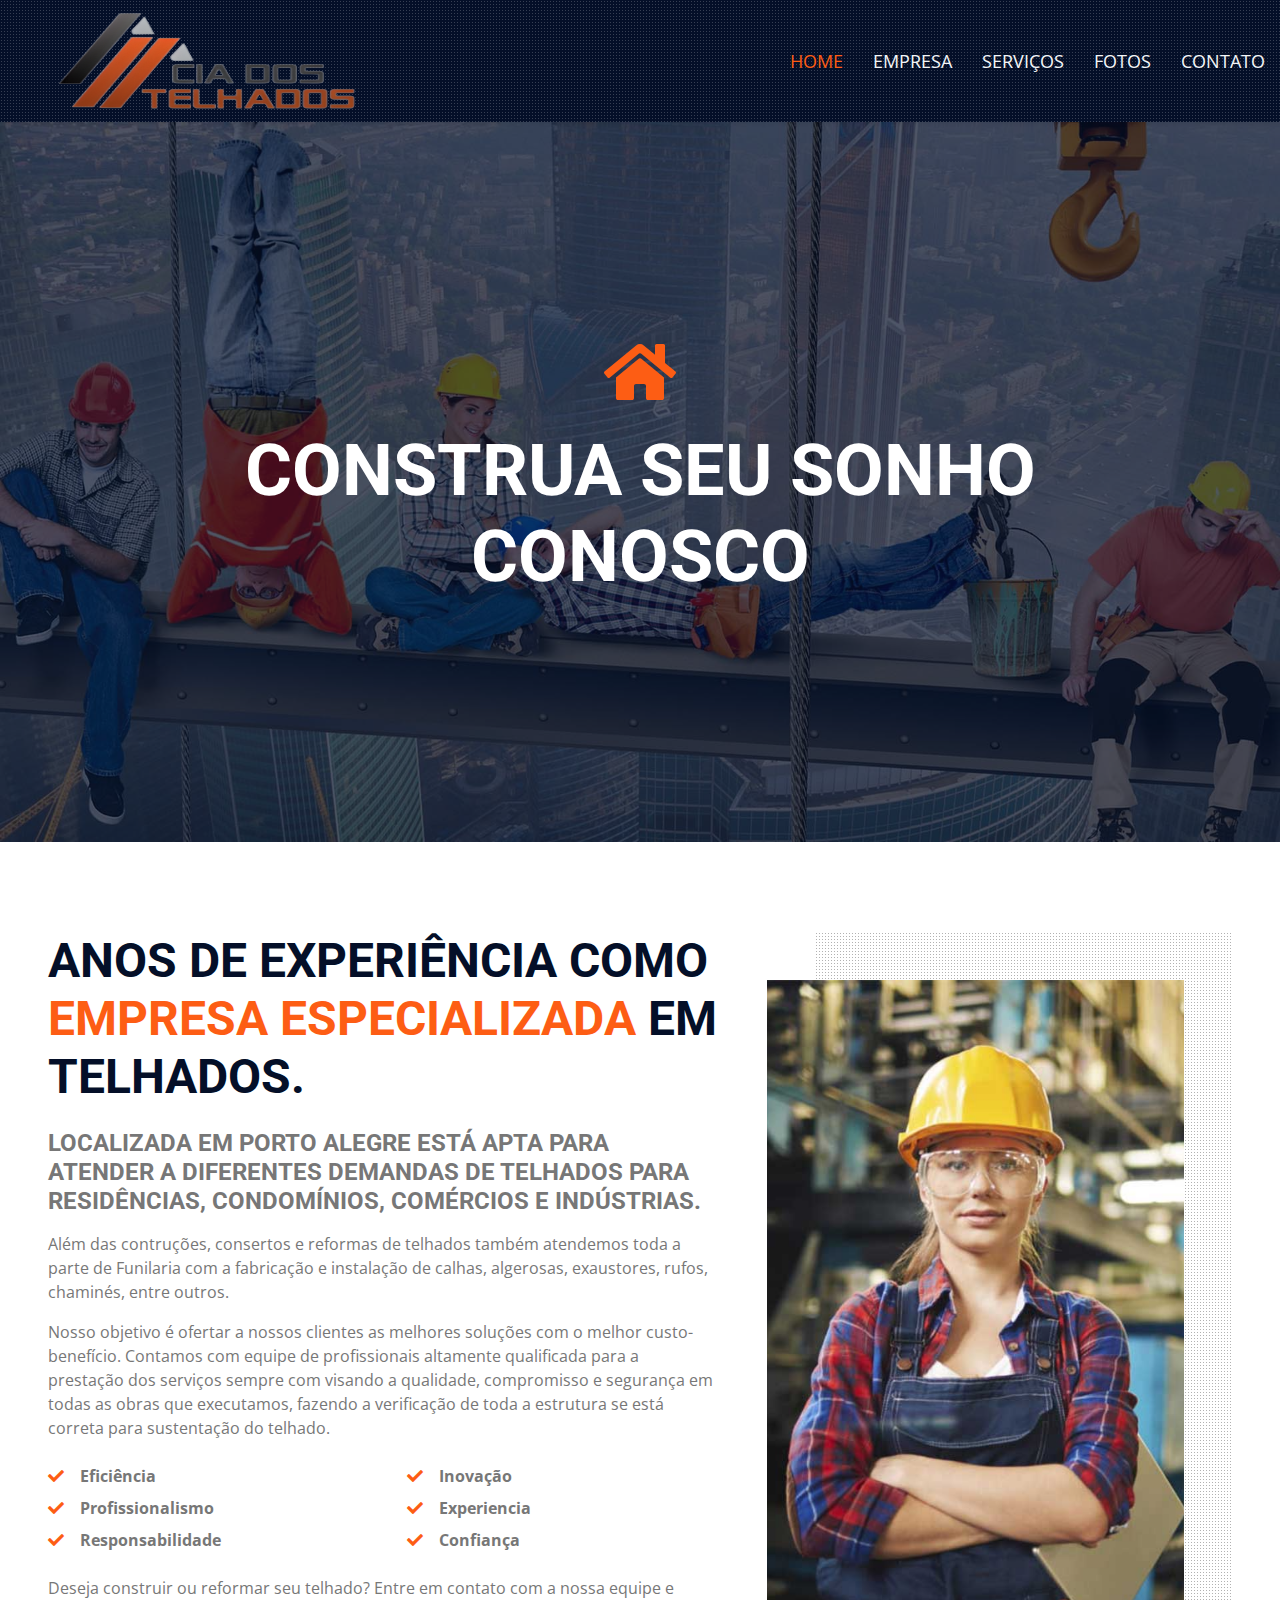
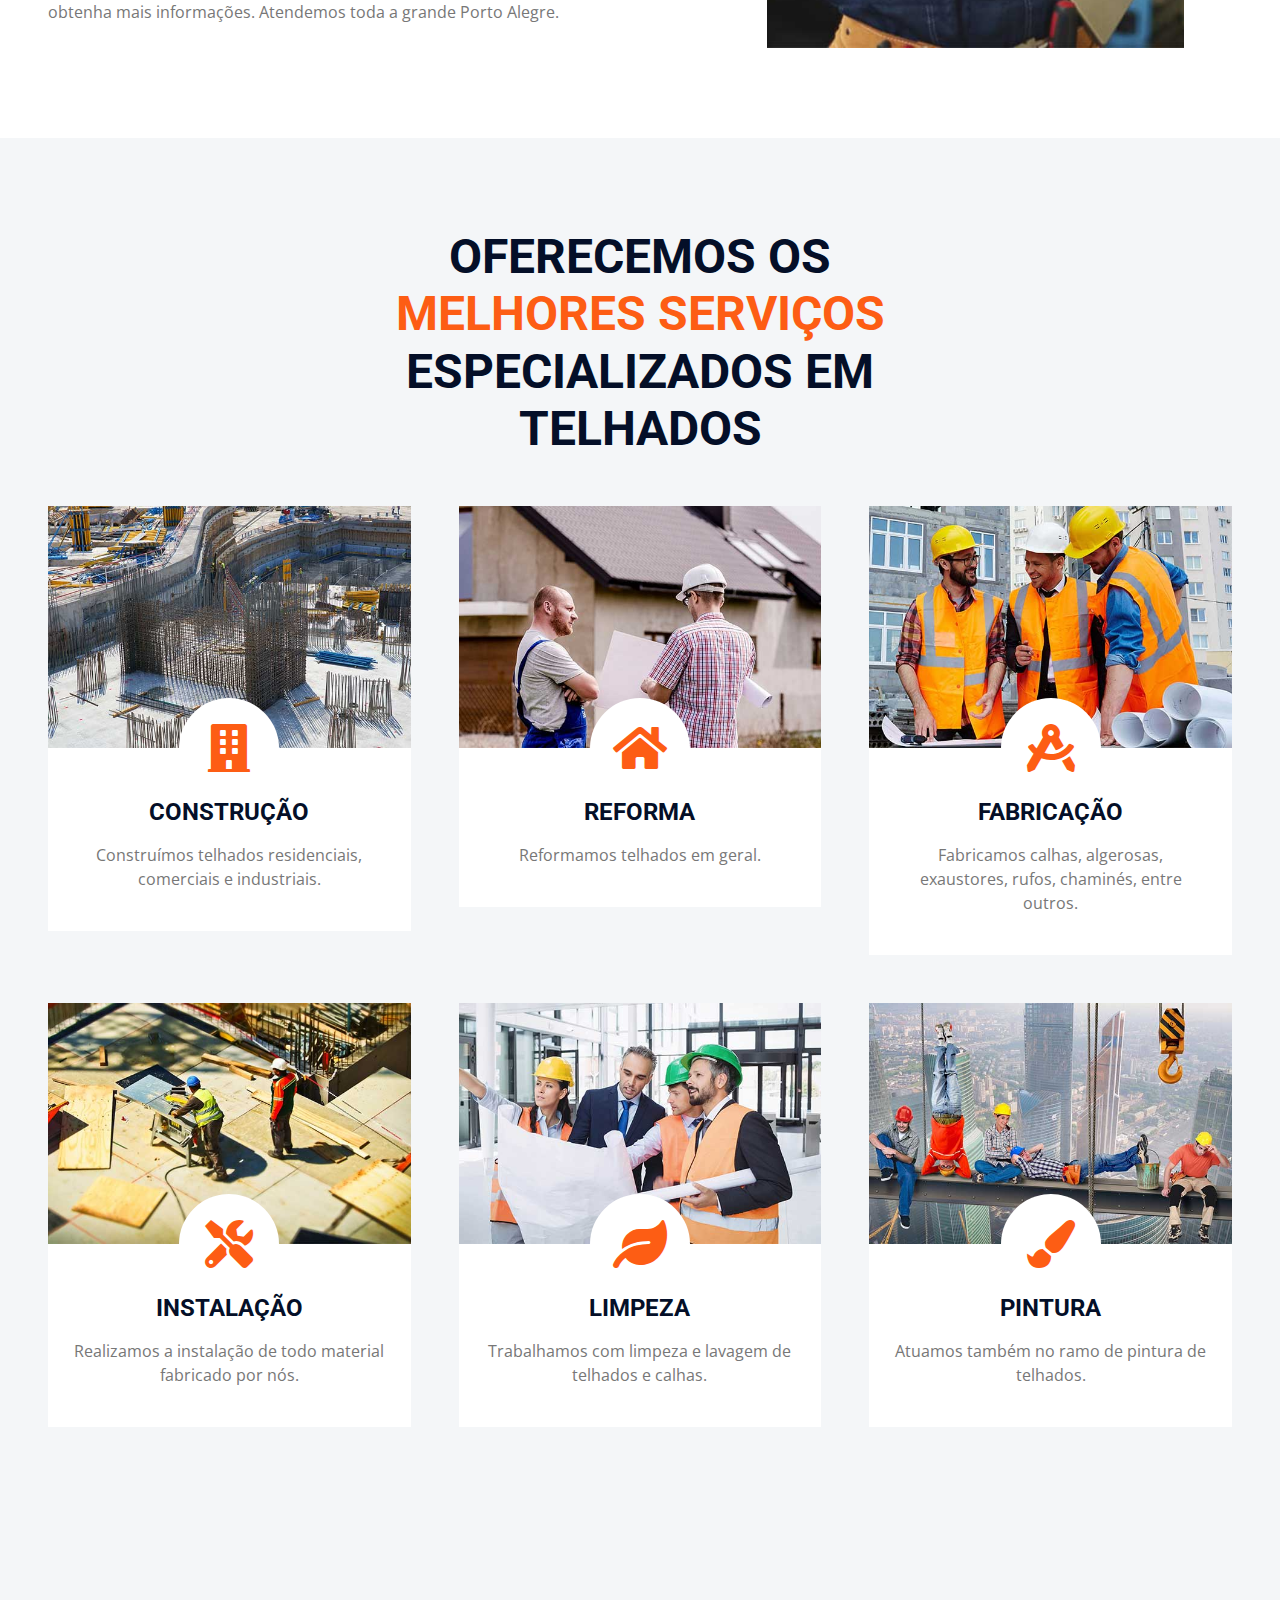
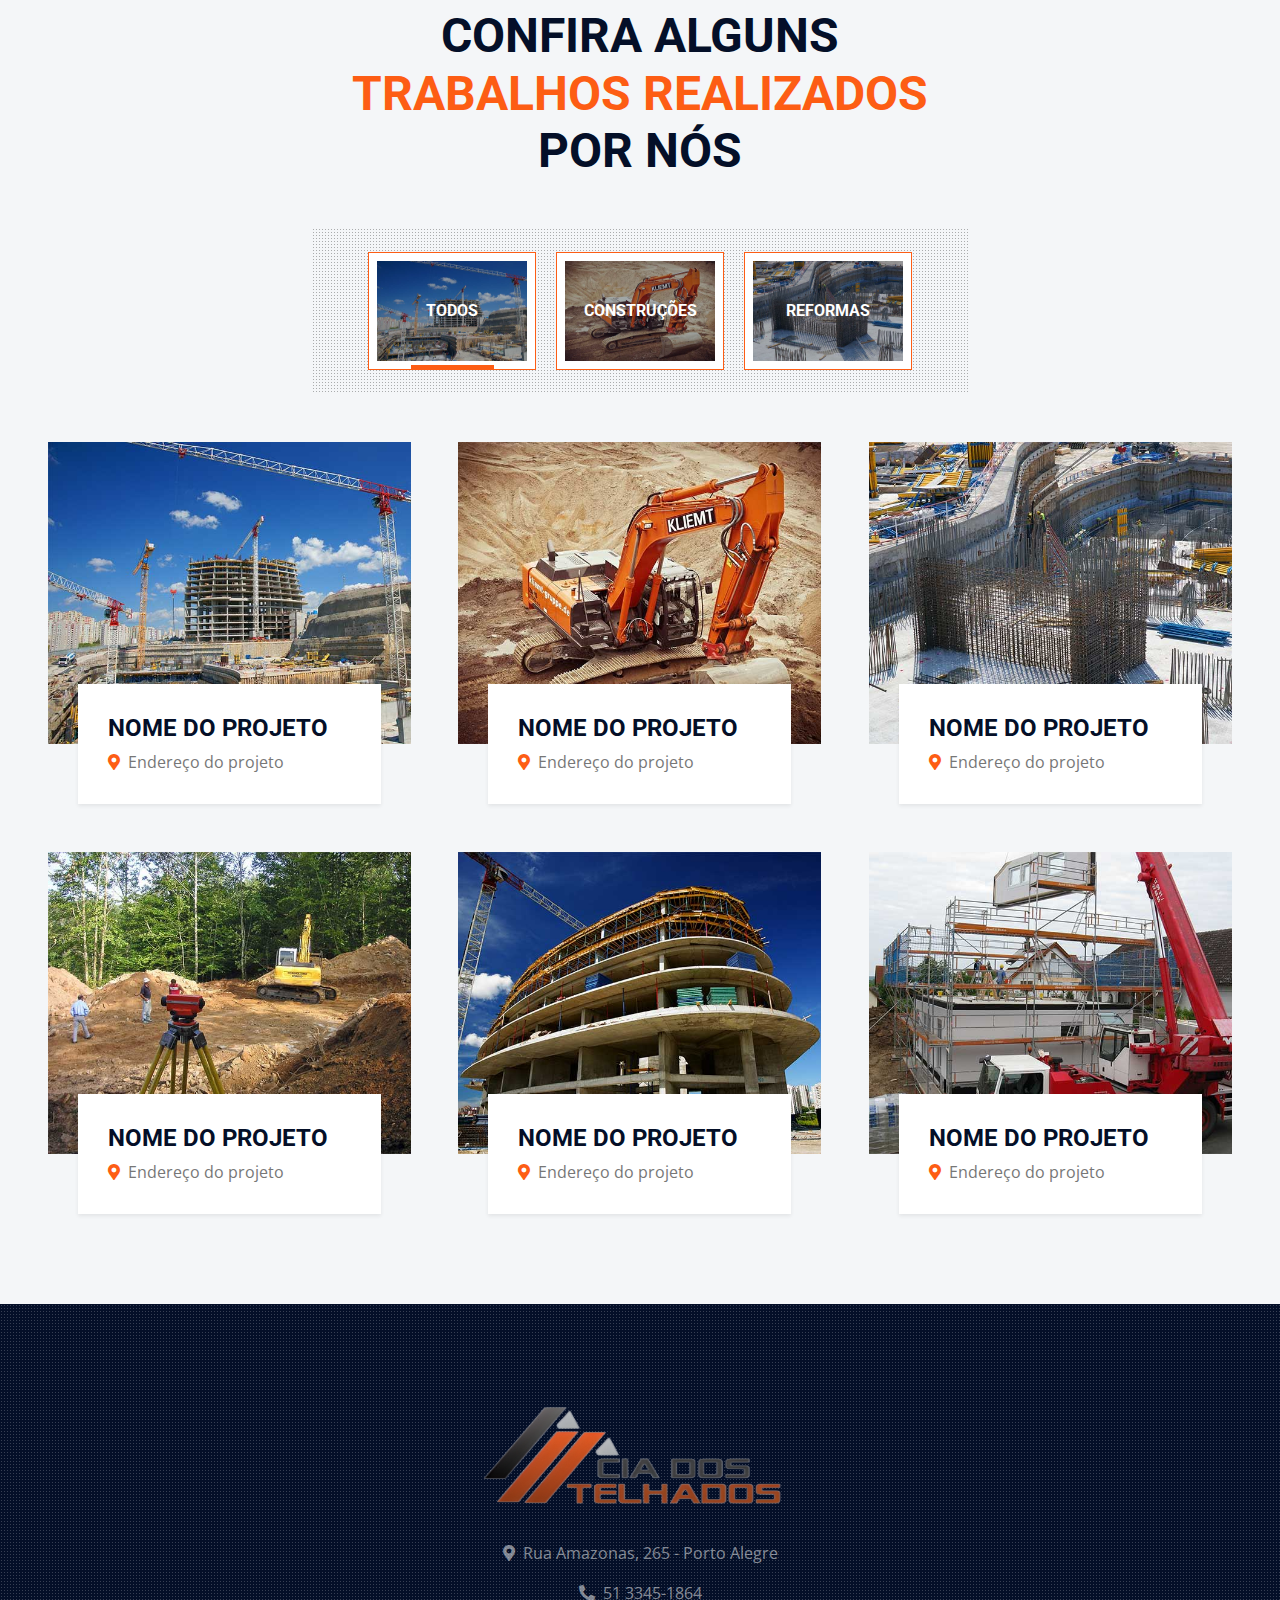
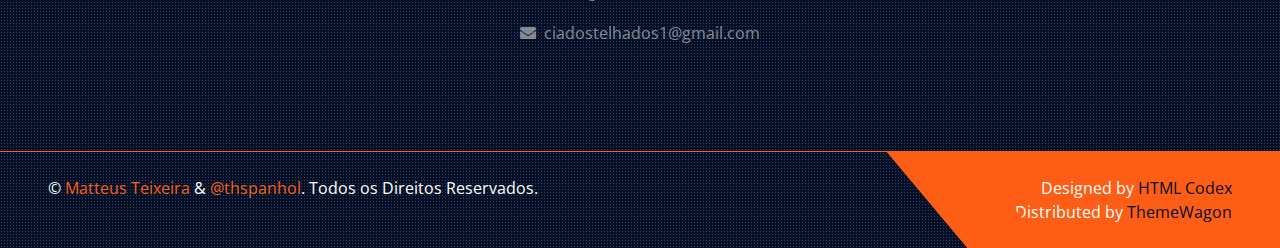
<file: index.html>
<!DOCTYPE html>
<html lang="en">

<head>
    <meta charset="utf-8">
    <title>Cia dos Telhados</title>
    <meta content="width=device-width, initial-scale=1.0" name="viewport">
    <meta content="Free HTML Templates" name="keywords">
    <meta content="Free HTML Templates" name="description">

    <!-- Favicon -->
    <link href="img/favicon.ico" rel="icon">

    <!-- Google Web Fonts -->
    <link rel="preconnect" href="https://fonts.gstatic.com">
    <link href="https://fonts.googleapis.com/css2?family=Open+Sans:wght@400;600&family=Roboto:wght@500;700&display=swap" rel="stylesheet"> 

    <!-- Icon Font Stylesheet -->
    <link href="https://cdnjs.cloudflare.com/ajax/libs/font-awesome/5.15.0/css/all.min.css" rel="stylesheet">
    <link href="https://cdn.jsdelivr.net/npm/bootstrap-icons@1.4.1/font/bootstrap-icons.css" rel="stylesheet">

    <!-- Libraries Stylesheet -->
    <link href="lib/owlcarousel/assets/owl.carousel.min.css" rel="stylesheet">
    <link href="lib/tempusdominus/css/tempusdominus-bootstrap-4.min.css" rel="stylesheet" />
    <link href="lib/lightbox/css/lightbox.min.css" rel="stylesheet">

    <!-- Customized Bootstrap Stylesheet -->
    <link href="css/bootstrap.min.css" rel="stylesheet">

    <!-- Template Stylesheet -->
    <link href="css/style.css" rel="stylesheet">
</head>

<body>
    <!-- Navbar Start -->
    <div class="container-fluid sticky-top bg-dark bg-light-radial shadow-sm px-5 pe-lg-0">
        <nav class="navbar navbar-expand-lg bg-dark bg-light-radial navbar-dark py-3 py-lg-0">
            <a href="index.html" class="navbar-brand">
                <h1 class="m-0 display-4 text-uppercase text-white"><img src="./img/logo-telhados-sem-fundov2.png" alt="alt" class="thlogo"/></h1>
            </a>
            <button class="navbar-toggler" type="button" data-bs-toggle="collapse" data-bs-target="#navbarCollapse">
                <span class="navbar-toggler-icon"></span>
            </button>
            <div class="collapse navbar-collapse" id="navbarCollapse">
                <div class="navbar-nav ms-auto py-0">
                    <a href="index.html" class="nav-item nav-link active">Home</a>
                    <a href="#empresa" class="nav-item nav-link">Empresa</a>
                    <a href="#servicos" class="nav-item nav-link">Serviços</a>
                    <a href="#fotos" class="nav-item nav-link">Fotos</a>
                    <a href="contact.html" class="nav-item nav-link">Contato</a>
                </div>
            </div>
        </nav>
    </div>
    <!-- Navbar End -->


    <!-- Carousel Start -->
    <div class="container-fluid p-0">
        <div id="header-carousel" class="carousel slide carousel-fade" data-bs-ride="carousel">
            <div class="carousel-inner">
                <div class="carousel-item active">
                    <img class="w-100" src="img/carousel-1.jpg" alt="Image">
                    <div class="carousel-caption d-flex flex-column align-items-center justify-content-center">
                        <div class="p-3" style="max-width: 900px;">
                            <i class="fa fa-home fa-4x text-primary mb-4 d-none d-sm-block"></i>
                            <h1 class="display-2 text-uppercase text-white mb-md-4">Construa seu sonho conosco</h1>
                        </div>
                    </div>
                </div>
            </div>
        </div>
    </div>


    <!-- About Start -->
    <div id="empresa"></div>
    <div class="container-fluid py-6 px-5">
        <div class="row g-5">
            <div class="col-lg-7">
                <h1 class="display-5 text-uppercase mb-4">Anos de experiência como <span class="text-primary">empresa especializada</span> em telhados.</h1>
                <h4 class="text-uppercase mb-3 text-body">Localizada em Porto Alegre está apta para atender a diferentes demandas de telhados para residências, condomínios, comércios e indústrias.</h4>
                <p>Além das contruções, consertos e reformas de telhados também atendemos toda a parte de Funilaria com a fabricação e instalação de calhas, algerosas, exaustores, rufos, chaminés, entre outros.</p>
                <p>
                    Nosso objetivo é ofertar a nossos clientes as melhores soluções com o melhor custo-benefício. Contamos com equipe de profissionais altamente qualificada para a prestação dos serviços sempre com visando a qualidade, compromisso e segurança em todas as obras que executamos, fazendo a verificação de toda a estrutura se está correta para sustentação do telhado.</p>
                <div class="row gx-5 py-2">
                    <div class="col-sm-6 mb-2">
                        <p class="fw-bold mb-2"><i class="fa fa-check text-primary me-3"></i>Eficiência</p>
                        <p class="fw-bold mb-2"><i class="fa fa-check text-primary me-3"></i>Profissionalismo</p>
                        <p class="fw-bold mb-2"><i class="fa fa-check text-primary me-3"></i>Responsabilidade</p>
                    </div>
                    <div class="col-sm-6 mb-2">
                        <p class="fw-bold mb-2"><i class="fa fa-check text-primary me-3"></i>Inovação</p>
                        <p class="fw-bold mb-2"><i class="fa fa-check text-primary me-3"></i>Experiencia</p>
                        <p class="fw-bold mb-2"><i class="fa fa-check text-primary me-3"></i>Confiança</p>
                    </div>
                </div>
                <p class="mb-4">Deseja construir ou reformar seu telhado? Entre em contato com a nossa equipe e obtenha mais informações. Atendemos toda a grande Porto Alegre.</p>
            </div>
            <div class="col-lg-5 pb-5" style="min-height: 400px;">
                <div class="position-relative bg-dark-radial h-100 ms-5">
                    <img class="position-absolute w-100 h-100 mt-5 ms-n5" src="img/about.jpg" style="object-fit: cover;">
                </div>
            </div>
        </div>
    </div>
    <!-- About End -->
    

    <!-- Services Start -->
    <div id="servicos"></div>
    <div class="container-fluid bg-light py-6 px-5">
        <div class="text-center mx-auto mb-5" style="max-width: 600px;">
            <h1 class="display-5 text-uppercase mb-4">Oferecemos os <span class="text-primary">melhores serviços</span> especializados em telhados</h1>
        </div>
        <div class="row g-5">
            <div class="col-lg-4 col-md-6">
                <div class="service-item bg-white d-flex flex-column align-items-center text-center">
                    <img class="img-fluid" src="img/service-1.jpg" alt="">
                    <div class="service-icon bg-white">
                        <i class="fa fa-3x fa-building text-primary"></i>
                    </div>
                    <div class="px-4 pb-4">
                        <h4 class="text-uppercase mb-3">Construção</h4>
                        <p>Construímos telhados residenciais, comerciais e industriais.</p>
                    </div>
                </div>
            </div>
            <div class="col-lg-4 col-md-6">
                <div class="service-item bg-white rounded d-flex flex-column align-items-center text-center">
                    <img class="img-fluid" src="img/service-2.jpg" alt="">
                    <div class="service-icon bg-white">
                        <i class="fa fa-3x fa-home text-primary"></i>
                    </div>
                    <div class="px-4 pb-4">
                        <h4 class="text-uppercase mb-3">Reforma</h4>
                        <p>Reformamos telhados em geral.</p>
                    </div>
                </div>
            </div>
            <div class="col-lg-4 col-md-6">
                <div class="service-item bg-white rounded d-flex flex-column align-items-center text-center">
                    <img class="img-fluid" src="img/service-3.jpg" alt="">
                    <div class="service-icon bg-white">
                        <i class="fa fa-3x fa-drafting-compass text-primary"></i>
                    </div>
                    <div class="px-4 pb-4">
                        <h4 class="text-uppercase mb-3">Fabricação</h4>
                        <p>Fabricamos calhas, algerosas, exaustores, rufos, chaminés, entre outros.</p>
                    </div>
                </div>
            </div>
            <div class="col-lg-4 col-md-6">
                <div class="service-item bg-white rounded d-flex flex-column align-items-center text-center">
                    <img class="img-fluid" src="img/service-4.jpg" alt="">
                    <div class="service-icon bg-white">
                        <i class="fa fa-3x fa-tools text-primary"></i>
                    </div>
                    <div class="px-4 pb-4">
                        <h4 class="text-uppercase mb-3">Instalação</h4>
                        <p>Realizamos a instalação de todo material fabricado por nós.</p>
                    </div>
                </div>
            </div>
            <div class="col-lg-4 col-md-6">
                <div class="service-item bg-white rounded d-flex flex-column align-items-center text-center">
                    <img class="img-fluid" src="img/service-5.jpg" alt="">
                    <div class="service-icon bg-white">
                        <i class="fa fa-3x fa-leaf text-primary"></i>
                    </div>
                    <div class="px-4 pb-4">
                        <h4 class="text-uppercase mb-3">Limpeza</h4>
                        <p>Trabalhamos com limpeza e lavagem de telhados e calhas.</p>
                    </div>
                </div>
            </div>
            <div class="col-lg-4 col-md-6">
                <div class="service-item bg-white rounded d-flex flex-column align-items-center text-center">
                    <img class="img-fluid" src="img/service-6.jpg" alt="">
                    <div class="service-icon bg-white">
                        <i class="fa fa-3x fa-paint-brush text-primary"></i>
                    </div>
                    <div class="px-4 pb-4">
                        <h4 class="text-uppercase mb-3">Pintura</h4>
                        <p>Atuamos também no ramo de pintura de telhados.</p>
                    </div>
                </div>
            </div>
        </div>
    </div>
    <!-- Services End -->

    <!-- Portfolio Start -->
    <div id="fotos"></div>
    <div class="container-fluid bg-light py-6 px-5">
        <div class="text-center mx-auto mb-5" style="max-width: 600px;">
            <h1 class="display-5 text-uppercase mb-4">Confira alguns <span class="text-primary">trabalhos realizados</span> por nós</h1>
        </div>
        <div class="row gx-5">
            <div class="col-12 text-center">
                <div class="d-inline-block bg-dark-radial text-center pt-4 px-5 mb-5">
                    <ul class="list-inline mb-0" id="portfolio-flters">
                        <li class="btn btn-outline-primary bg-white p-2 active mx-2 mb-4" data-filter="*">
                            <img src="img/portfolio-1.jpg" style="width: 150px; height: 100px;">
                            <div class="position-absolute top-0 start-0 end-0 bottom-0 m-2 d-flex align-items-center justify-content-center" style="background: rgba(4, 15, 40, .3);">
                                <h6 class="text-white text-uppercase m-0">Todos</h6>
                            </div>
                        </li>
                        <li class="btn btn-outline-primary bg-white p-2 mx-2 mb-4" data-filter=".first">
                            <img src="img/portfolio-2.jpg" style="width: 150px; height: 100px;">
                            <div class="position-absolute top-0 start-0 end-0 bottom-0 m-2 d-flex align-items-center justify-content-center" style="background: rgba(4, 15, 40, .3);">
                                <h6 class="text-white text-uppercase m-0">Construções</h6>
                            </div>
                        </li>
                        <li class="btn btn-outline-primary bg-white p-2 mx-2 mb-4" data-filter=".second">
                            <img src="img/portfolio-3.jpg" style="width: 150px; height: 100px;">
                            <div class="position-absolute top-0 start-0 end-0 bottom-0 m-2 d-flex align-items-center justify-content-center" style="background: rgba(4, 15, 40, .3);">
                                <h6 class="text-white text-uppercase m-0">Reformas</h6>
                            </div>
                        </li>
                    </ul>
                </div>
            </div>
        </div>
        <div class="row g-5 portfolio-container">
            <div class="col-xl-4 col-lg-6 col-md-6 portfolio-item first">
                <div class="position-relative portfolio-box">
                    <img class="img-fluid w-100" src="img/portfolio-1.jpg" alt="">
                    <a class="portfolio-title shadow-sm" href="">
                        <p class="h4 text-uppercase">Nome do Projeto</p>
                        <span class="text-body"><i class="fa fa-map-marker-alt text-primary me-2"></i>Endereço do projeto</span>
                    </a>
                    <a class="portfolio-btn" href="img/portfolio-1.jpg" data-lightbox="portfolio">
                        <i class="bi bi-plus text-white"></i>
                    </a>
                </div>
            </div>
            <div class="col-xl-4 col-lg-6 col-md-6 portfolio-item second">
                <div class="position-relative portfolio-box">
                    <img class="img-fluid w-100" src="img/portfolio-2.jpg" alt="">
                    <a class="portfolio-title shadow-sm" href="">
                        <p class="h4 text-uppercase">Nome do Projeto</p>
                        <span class="text-body"><i class="fa fa-map-marker-alt text-primary me-2"></i>Endereço do projeto</span>
                    </a>
                    <a class="portfolio-btn" href="img/portfolio-2.jpg" data-lightbox="portfolio">
                        <i class="bi bi-plus text-white"></i>
                    </a>
                </div>
            </div>
            <div class="col-xl-4 col-lg-6 col-md-6 portfolio-item first">
                <div class="position-relative portfolio-box">
                    <img class="img-fluid w-100" src="img/portfolio-3.jpg" alt="">
                    <a class="portfolio-title shadow-sm" href="">
                        <p class="h4 text-uppercase">Nome do Projeto</p>
                        <span class="text-body"><i class="fa fa-map-marker-alt text-primary me-2"></i>Endereço do projeto</span>
                    </a>
                    <a class="portfolio-btn" href="img/portfolio-3.jpg" data-lightbox="portfolio">
                        <i class="bi bi-plus text-white"></i>
                    </a>
                </div>
            </div>
            <div class="col-xl-4 col-lg-6 col-md-6 portfolio-item second">
                <div class="position-relative portfolio-box">
                    <img class="img-fluid w-100" src="img/portfolio-4.jpg" alt="">
                    <a class="portfolio-title shadow-sm" href="">
                        <p class="h4 text-uppercase">Nome do Projeto</p>
                        <span class="text-body"><i class="fa fa-map-marker-alt text-primary me-2"></i>Endereço do projeto</span>
                    </a>
                    <a class="portfolio-btn" href="img/portfolio-4.jpg" data-lightbox="portfolio">
                        <i class="bi bi-plus text-white"></i>
                    </a>
                </div>
            </div>
            <div class="col-xl-4 col-lg-6 col-md-6 portfolio-item first">
                <div class="position-relative portfolio-box">
                    <img class="img-fluid w-100" src="img/portfolio-5.jpg" alt="">
                    <a class="portfolio-title shadow-sm" href="">
                        <p class="h4 text-uppercase">Nome do Projeto</p>
                        <span class="text-body"><i class="fa fa-map-marker-alt text-primary me-2"></i>Endereço do projeto</span>
                    </a>
                    <a class="portfolio-btn" href="img/portfolio-5.jpg" data-lightbox="portfolio">
                        <i class="bi bi-plus text-white"></i>
                    </a>
                </div>
            </div>
            <div class="col-xl-4 col-lg-6 col-md-6 portfolio-item second">
                <div class="position-relative portfolio-box">
                    <img class="img-fluid w-100" src="img/portfolio-6.jpg" alt="">
                    <a class="portfolio-title shadow-sm" href="">
                        <p class="h4 text-uppercase">Nome do Projeto</p>
                        <span class="text-body"><i class="fa fa-map-marker-alt text-primary me-2"></i>Endereço do projeto</span>
                    </a>
                    <a class="portfolio-btn" href="img/portfolio-6.jpg" data-lightbox="portfolio">
                        <i class="bi bi-plus text-white"></i>
                    </a>
                </div>
            </div>
        </div>
    </div>
    <!-- Portfolio End -->
 

    <!-- Footer Start -->
    <div class="footer container-fluid position-relative bg-dark bg-light-radial text-white-50 py-6 px-5">
        <div class="thfooter">
            <div class="thfooter">
                <a href="index.html" class="navbar-brand">
                    <h1 class="m-0 display-4 text-uppercase text-white"><img src="./img/logo-telhados-sem-fundov2.png" alt="alt" class="thlogo"/></h1>
                </a>
                <br/>
                <p><i class="fa fa-map-marker-alt me-2"></i>Rua Amazonas, 265 - Porto Alegre</p>
                <p><i class="fa fa-phone-alt me-2"></i>51 3345-1864</p>
                <p><i class="fa fa-envelope me-2"></i>ciadostelhados1@gmail.com</p>
            </div>
        </div>
    </div>
    <div class="container-fluid bg-dark bg-light-radial text-white border-top border-primary px-0">
        <div class="d-flex flex-column flex-md-row justify-content-between">
            <div class="py-4 px-5 text-center text-md-start">
                <p class="mb-0">&copy; <a class="text-primary" href="#">Matteus Teixeira</a> & <a class="text-primary" href="#">@thspanhol</a>. Todos os Direitos Reservados.</p>
            </div>
            <div class="py-4 px-5 bg-primary footer-shape position-relative text-center text-md-end">
                <p class="mb-0">Designed by <a class="text-dark" href="https://htmlcodex.com">HTML Codex</a></p>
                <p class="mb-0">Distributed by <a class="text-dark" href="https://themewagon.com">ThemeWagon</a></p>
            </div>
        </div>
    </div>
    <!-- Footer End -->


    <!-- JavaScript Libraries -->
    <script src="https://code.jquery.com/jquery-3.4.1.min.js"></script>
    <script src="https://cdn.jsdelivr.net/npm/bootstrap@5.0.0/dist/js/bootstrap.bundle.min.js"></script>
    <script src="lib/easing/easing.min.js"></script>
    <script src="lib/waypoints/waypoints.min.js"></script>
    <script src="lib/owlcarousel/owl.carousel.min.js"></script>
    <script src="lib/tempusdominus/js/moment.min.js"></script>
    <script src="lib/tempusdominus/js/moment-timezone.min.js"></script>
    <script src="lib/tempusdominus/js/tempusdominus-bootstrap-4.min.js"></script>
    <script src="lib/isotope/isotope.pkgd.min.js"></script>
    <script src="lib/lightbox/js/lightbox.min.js"></script>

    <!-- Template Javascript -->
    <script src="js/main.js"></script>
</body>

</html>
</file>
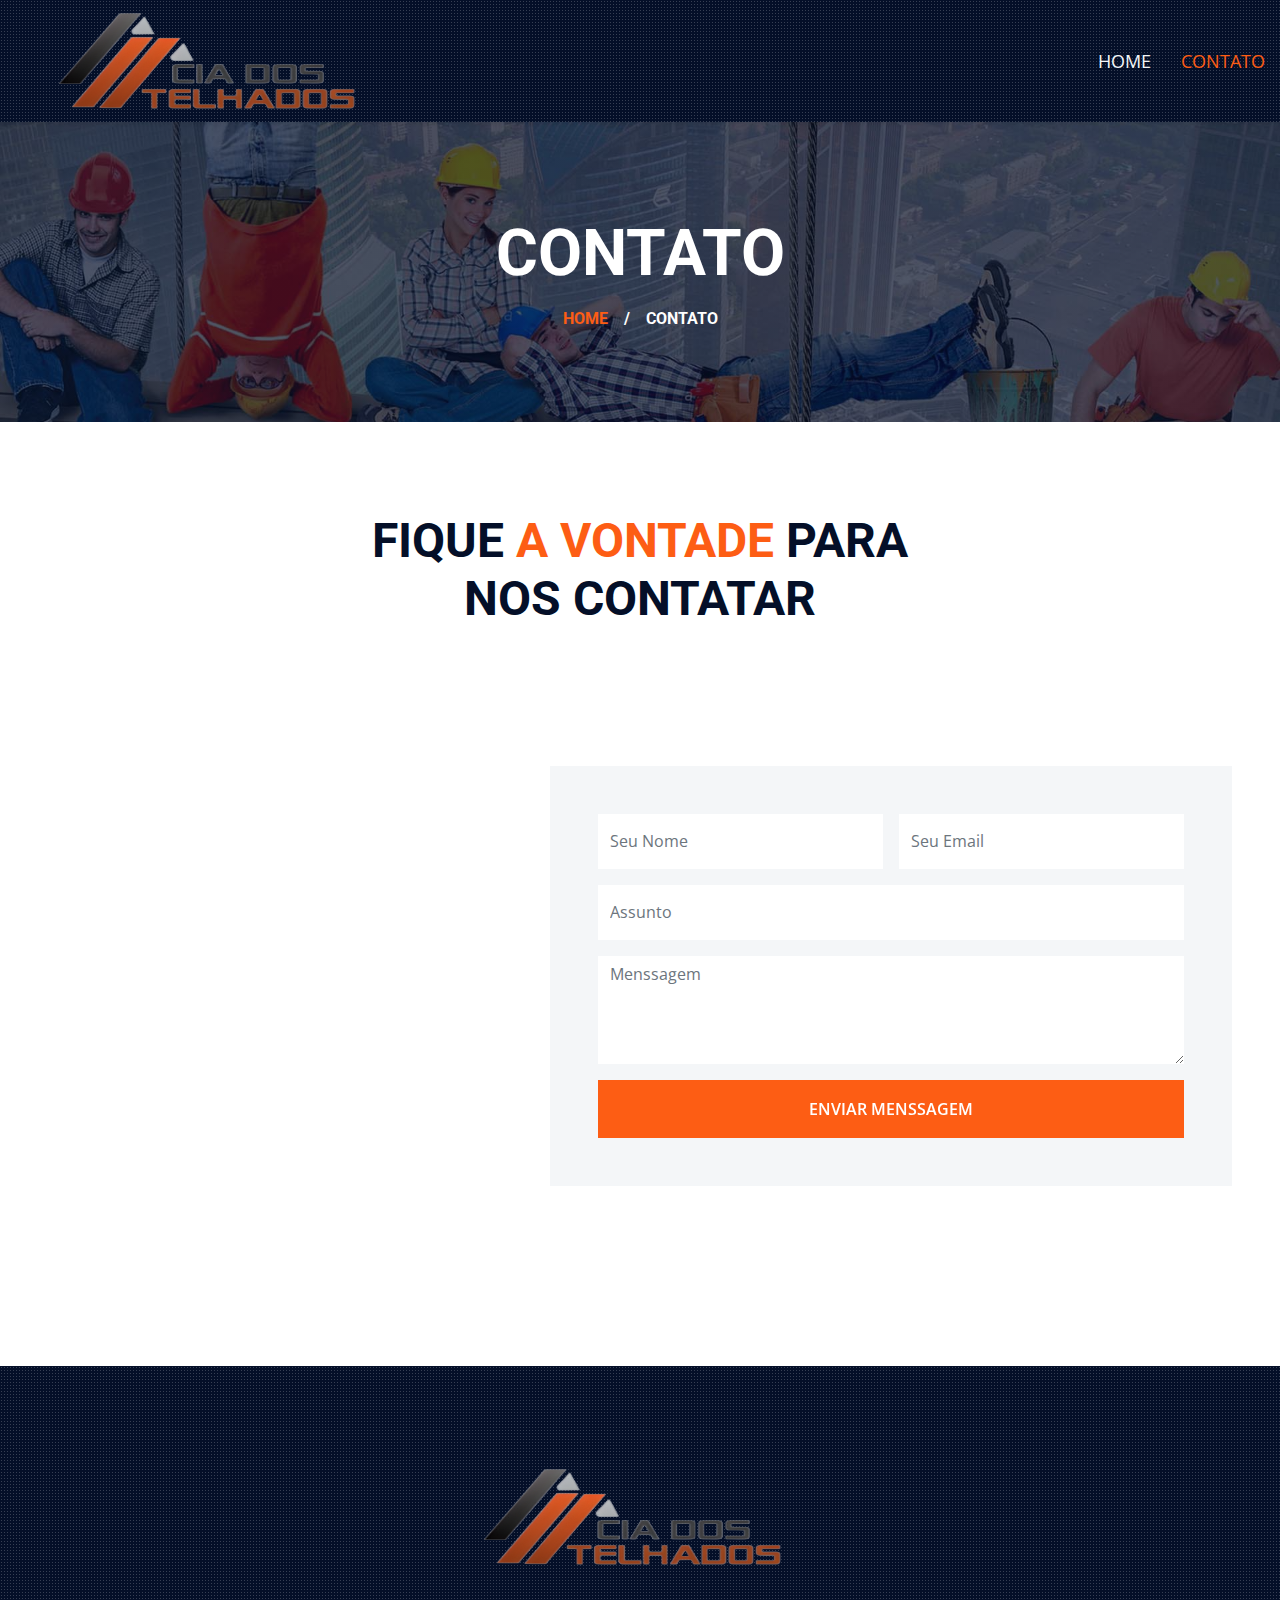
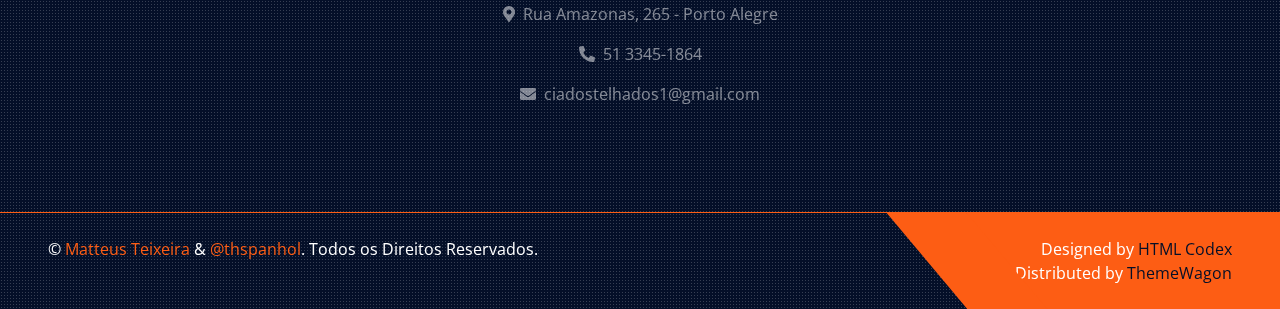
<file: contact.html>
<!DOCTYPE html>
<html lang="pt-br">

<head>
    <meta charset="utf-8">
    <title>Cia dos Telhados</title>
    <meta content="width=device-width, initial-scale=1.0" name="viewport">
    <meta content="Free HTML Templates" name="keywords">
    <meta content="Free HTML Templates" name="description">

    <!-- Favicon -->
    <link href="img/favicon.ico" rel="icon">

    <!-- Google Web Fonts -->
    <link rel="preconnect" href="https://fonts.gstatic.com">
    <link href="https://fonts.googleapis.com/css2?family=Open+Sans:wght@400;600&family=Roboto:wght@500;700&display=swap" rel="stylesheet"> 

    <!-- Icon Font Stylesheet -->
    <link href="https://cdnjs.cloudflare.com/ajax/libs/font-awesome/5.15.0/css/all.min.css" rel="stylesheet">
    <link href="https://cdn.jsdelivr.net/npm/bootstrap-icons@1.4.1/font/bootstrap-icons.css" rel="stylesheet">

    <!-- Libraries Stylesheet -->
    <link href="lib/owlcarousel/assets/owl.carousel.min.css" rel="stylesheet">
    <link href="lib/tempusdominus/css/tempusdominus-bootstrap-4.min.css" rel="stylesheet" />
    <link href="lib/lightbox/css/lightbox.min.css" rel="stylesheet">

    <!-- Customized Bootstrap Stylesheet -->
    <link href="css/bootstrap.min.css" rel="stylesheet">

    <!-- Template Stylesheet -->
    <link href="css/style.css" rel="stylesheet">
</head>

<body>
    <!-- Navbar Start -->
    <div class="container-fluid sticky-top bg-dark bg-light-radial shadow-sm px-5 pe-lg-0">
        <nav class="navbar navbar-expand-lg bg-dark bg-light-radial navbar-dark py-3 py-lg-0">
            <a href="index.html" class="navbar-brand">
                <h1 class="m-0 display-4 text-uppercase text-white"><img src="./img/logo-telhados-sem-fundov2.png" alt="alt" class="thlogo"/></h1>
            </a>
            <button class="navbar-toggler" type="button" data-bs-toggle="collapse" data-bs-target="#navbarCollapse">
                <span class="navbar-toggler-icon"></span>
            </button>
            <div class="collapse navbar-collapse" id="navbarCollapse">
                <div class="navbar-nav ms-auto py-0">
                    <a href="index.html" class="nav-item nav-link">Home</a>
                    <a href="contact.html" class="nav-item nav-link active">Contato</a>
                </div>
            </div>
        </nav>
    </div>
    <!-- Navbar End -->


    <!-- Page Header Start -->
    <div class="container-fluid page-header">
        <h1 class="display-3 text-uppercase text-white mb-3">Contato</h1>
        <div class="d-inline-flex text-white">
            <h6 class="text-uppercase m-0"><a href="">Home</a></h6>
            <h6 class="text-white m-0 px-3">/</h6>
            <h6 class="text-uppercase text-white m-0">Contato</h6>
        </div>
    </div>
    <!-- Page Header Start -->


    <!-- Contact Start -->
    <div class="container-fluid py-6 px-5">
        <div class="text-center mx-auto mb-5" style="max-width: 600px;">
            <h1 class="display-5 text-uppercase mb-4">Fique <span class="text-primary">a vontade</span> para nos contatar</h1>
        </div>
        <div class="row gx-0 align-items-center">
            <div class="col-lg-6 mb-5 mb-lg-0" style="height: 600px;">
                <iframe class="w-100 h-100"
                    src="https://www.google.com/maps/embed?pb=!1m18!1m12!1m3!1d3455.1044150043685!2d-51.19998887444775!3d-30.00515808697546!2m3!1f0!2f0!3f0!3m2!1i1024!2i768!4f13.1!3m3!1m2!1s0x951979ec07f81171%3A0x4dc90c1faa7570f7!2sAv.%20Amazonas%2C%20265%20-%20S%C3%A3o%20Geraldo%2C%20Porto%20Alegre%20-%20RS%2C%2090240-540%2C%20Brazil!5e0!3m2!1sen!2sbd!4v1675461144478!5m2!1sen!2sbd"
                    frameborder="0" style="border:0;" allowfullscreen="" aria-hidden="false" tabindex="0"></iframe>
            </div>
            <div class="col-lg-6">
                <div class="contact-form bg-light p-5">
                    <div class="row g-3">
                        <div class="col-12 col-sm-6">
                            <input type="text" class="form-control border-0" placeholder="Seu Nome" style="height: 55px;">
                        </div>
                        <div class="col-12 col-sm-6">
                            <input type="email" class="form-control border-0" placeholder="Seu Email" style="height: 55px;">
                        </div>
                        <div class="col-12">
                            <input type="text" class="form-control border-0" placeholder="Assunto" style="height: 55px;">
                        </div>
                        <div class="col-12">
                            <textarea class="form-control border-0" rows="4" placeholder="Menssagem"></textarea>
                        </div>
                        <div class="col-12">
                            <button class="btn btn-primary w-100 py-3" type="submit">Enviar Menssagem</button>
                        </div>
                    </div>
                </div>
            </div>
        </div>
    </div>
    <!-- Contact End -->


    <!-- Footer Start -->
    <div class="footer container-fluid position-relative bg-dark bg-light-radial text-white-50 py-6 px-5">
        <div class="thfooter">
            <div class="thfooter">
                <a href="index.html" class="navbar-brand">
                    <h1 class="m-0 display-4 text-uppercase text-white"><img src="./img/logo-telhados-sem-fundov2.png" alt="alt" class="thlogo"/></h1>
                </a>
                <br/>
                <p><i class="fa fa-map-marker-alt me-2"></i>Rua Amazonas, 265 - Porto Alegre</p>
                <p><i class="fa fa-phone-alt me-2"></i>51 3345-1864</p>
                <p><i class="fa fa-envelope me-2"></i>ciadostelhados1@gmail.com</p>
            </div>
        </div>
    </div>
    <div class="container-fluid bg-dark bg-light-radial text-white border-top border-primary px-0">
        <div class="d-flex flex-column flex-md-row justify-content-between">
            <div class="py-4 px-5 text-center text-md-start">
                <p class="mb-0">&copy; <a class="text-primary" href="#">Matteus Teixeira</a> & <a class="text-primary" href="#">@thspanhol</a>. Todos os Direitos Reservados.</p>
            </div>
            <div class="py-4 px-5 bg-primary footer-shape position-relative text-center text-md-end">
                <p class="mb-0">Designed by <a class="text-dark" href="https://htmlcodex.com">HTML Codex</a></p>
                <p class="mb-0">Distributed by <a class="text-dark" href="https://themewagon.com">ThemeWagon</a></p>
            </div>
        </div>
    </div>
    <!-- Footer End -->

    <!-- JavaScript Libraries -->
    <script src="https://code.jquery.com/jquery-3.4.1.min.js"></script>
    <script src="https://cdn.jsdelivr.net/npm/bootstrap@5.0.0/dist/js/bootstrap.bundle.min.js"></script>
    <script src="lib/easing/easing.min.js"></script>
    <script src="lib/waypoints/waypoints.min.js"></script>
    <script src="lib/owlcarousel/owl.carousel.min.js"></script>
    <script src="lib/tempusdominus/js/moment.min.js"></script>
    <script src="lib/tempusdominus/js/moment-timezone.min.js"></script>
    <script src="lib/tempusdominus/js/tempusdominus-bootstrap-4.min.js"></script>
    <script src="lib/isotope/isotope.pkgd.min.js"></script>
    <script src="lib/lightbox/js/lightbox.min.js"></script>

    <!-- Template Javascript -->
    <script src="js/main.js"></script>
</body>

</html>
</file>
<file: css/style.css>
/********** Template CSS **********/
:root {
    --primary: #FD5D14;
    --secondary: #FDBE33;
    --light: #F4F6F8;
    --dark: #040F28;
} 

.pt-6 {
    padding-top: 90px;
}

.pb-6 {
    padding-bottom: 90px;
}

.py-6 {
    padding-top: 90px;
    padding-bottom: 90px;
}

.btn {
    position: relative;
    font-weight: 600;
    text-transform: uppercase;
    transition: .5s;
}

.btn::after {
    position: absolute;
    content: "";
    width: 0;
    height: 5px;
    bottom: -1px;
    left: 50%;
    background: var(--primary);
    transition: .5s;
}

.btn.btn-primary::after {
    background: var(--dark);
}

.btn:hover::after,
.btn.active::after {
    width: 50%;
    left: 25%;
}

.btn-primary {
    color: #FFFFFF;
}

.btn-square {
    width: 36px;
    height: 36px;
}

.btn-sm-square {
    width: 28px;
    height: 28px;
}

.btn-lg-square {
    width: 46px;
    height: 46px;
}

.btn-square,
.btn-sm-square,
.btn-lg-square {
    padding-left: 0;
    padding-right: 0;
    text-align: center;
}

.back-to-top {
    position: fixed;
    display: none;
    left: 50%;
    bottom: 0;
    margin-left: -22px;
    border-radius: 0;
    z-index: 99;
}

.bg-dark-radial {
    background-image: -webkit-repeating-radial-gradient(center center, rgba(0, 0, 0, 0.3), rgba(0, 0, 0, 0.3) 1px, transparent 1px, transparent 100%);
    background-image: -moz-repeating-radial-gradient(center center, rgba(0, 0, 0, 0.3), rgba(0, 0, 0, 0.3) 1px, transparent 1px, transparent 100%);
    background-image: -ms-repeating-radial-gradient(center center, rgba(0, 0, 0, 0.3), rgba(0, 0, 0, 0.3) 1px, transparent 1px, transparent 100%);
    background-image: -o-repeating-radial-gradient(center center, rgba(0, 0, 0, 0.3), rgba(0, 0, 0, 0.3) 1px, transparent 1px, transparent 100%);
    background-image: repeating-radial-gradient(center center, rgba(0, 0, 0, 0.3), rgba(0, 0, 0, 0.3) 1px, transparent 1px, transparent 100%);
    background-size: 3px 3px;
}

.bg-light-radial {
    background-image: -webkit-repeating-radial-gradient(center center, rgba(256, 256, 256, 0.2), rgba(256, 256, 256, 0.2) 1px, transparent 1px, transparent 100%);
    background-image: -moz-repeating-radial-gradient(center center, rgba(256, 256, 256, 0.2), rgba(256, 256, 256, 0.2) 1px, transparent 1px, transparent 100%);
    background-image: -ms-repeating-radial-gradient(center center, rgba(256, 256, 256, 0.2), rgba(256, 256, 256, 0.2) 1px, transparent 1px, transparent 100%);
    background-image: -o-repeating-radial-gradient(center center, rgba(256, 256, 256, 0.2), rgba(256, 256, 256, 0.2) 1px, transparent 1px, transparent 100%);
    background-image: repeating-radial-gradient(center center, rgba(256, 256, 256, 0.2), rgba(256, 256, 256, 0.2) 1px, transparent 1px, transparent 100%);
    background-size: 3px 3px;
}

.navbar-dark .navbar-nav .nav-link {
    position: relative;
    padding: 35px 15px;
    font-size: 18px;
    text-transform: uppercase;
    color: var(--light);
    outline: none;
    transition: .5s;
}

.navbar-dark .navbar-nav .nav-link:hover,
.navbar-dark .navbar-nav .nav-link.active {
    color: var(--primary);
}

@media (max-width: 991.98px) {
    .navbar-dark .navbar-nav .nav-link  {
        margin-left: 0;
        padding: 10px 0;
    }
}

.carousel-caption {
    top: 0;
    left: 0;
    right: 0;
    bottom: 0;
    background: rgba(4, 15, 40, .7);
    z-index: 1;
}

@media (max-width: 576px) {
    .carousel-caption h4 {
        font-size: 18px;
        font-weight: 500 !important;
    }

    .carousel-caption h1 {
        font-size: 30px;
        font-weight: 600 !important;
    }
}

.page-header {
    height: 300px;
    display: flex;
    flex-direction: column;
    align-items: center;
    justify-content: center;
    background: linear-gradient(rgba(4, 15, 40, .7), rgba(4, 15, 40, .7)), url(../img/carousel-1.jpg) center center no-repeat;
    background-size: cover;
}

.service-item .service-icon {
    margin-top: -50px;
    width: 100px;
    height: 100px;
    display: flex;
    align-items: center;
    justify-content: center;
    border-radius: 100px;
}

.service-item .service-icon i {
    transition: .2s;
}

/* .service-item:hover .service-icon i {
    font-size: 60px;
} */

.portfolio-item {
    margin-bottom: 60px;
}

.portfolio-title {
    position: absolute;
    display: flex;
    flex-direction: column;
    justify-content: center;
    height: 120px;
    padding: 0 30px;
    right: 30px;
    left: 30px;
    bottom: -60px;
    background: #FFFFFF;
    z-index: 3;
}

.portfolio-btn {
    position: absolute;
    display: inline-block;
    top: 50%;
    left: 50%;
    margin-top: -60px;
    margin-left: -60px;
    font-size: 120px;
    line-height: 0;
    transition: .1s;
    transition-delay: .3s;
    z-index: 2;
    opacity: 0;
}

.portfolio-item:hover .portfolio-btn {
    opacity: 1;
}

.portfolio-box::before,
.portfolio-box::after {
    position: absolute;
    content: "";
    width: 0;
    height: 100%;
    top: 0;
    transition: .5s;
    z-index: 1;
    background: rgba(4, 15, 40, .7);
}

.portfolio-box::before {
    left: 0;
}

.portfolio-box::after {
    right: 0;
}

.portfolio-item:hover .portfolio-box::before {
    left: 0;
    width: 50%;
}

.portfolio-item:hover .portfolio-box::after {
    right: 0;
    width: 50%;
}

@media (min-width: 992px) {
    .testimonial,
    .contact-form {
        margin-left: -90px;
    }
}

@media (min-width: 992px) {
    .footer::after {
        /* position: absolute; */
        content: "";
        width: 1px;
        height: 100%;
        top: 0;
        left: 50%;
        background: var(--primary)
    }
}

.footer-shape::before {
    position: absolute;
    content: "";
    width: 80px;
    height: 100%;
    top: 0;
    left: -40px;
    background: var(--primary);
    transform: skew(40deg);
}

.thfooter
{
    display: flex;
    flex-direction: column;
    justify-content: center;
    align-items: center;
}

#empresa, #servicos, #fotos {
    position: absolute;
    width: 1px;
    height: 1px;
    left: 0;
    margin-top: -50px;
    background-color: transparent;
    z-index: -1;
}

.thlogo {
    width: 307.2px;
    height: 102.4px;
    margin: 5px;
}
</file>
